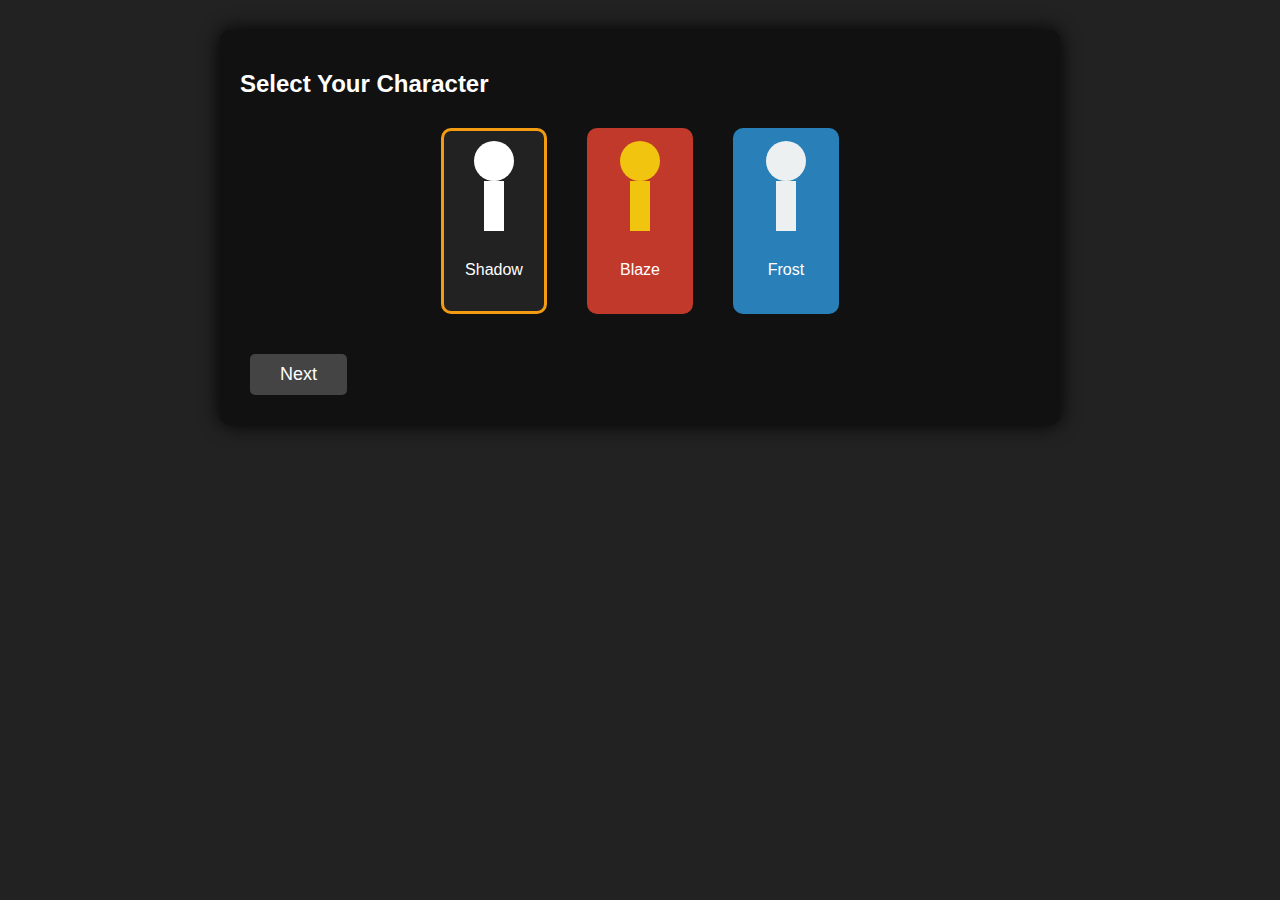
<file: src/sites/fighting_game.html>
<!DOCTYPE html>
<html lang="en">
<head>
    <meta charset="UTF-8">
    <title>Shadow Fight Game</title>
    <style>
        body { background: #222; color: #fff; font-family: Arial, sans-serif; margin: 0; }
        #gameContainer { width: 800px; margin: 30px auto; background: #111; border-radius: 10px; box-shadow: 0 0 20px #000; padding: 20px; }
        .screen { display: none; }
        .active { display: block; }
        .character-list { display: flex; justify-content: center; gap: 40px; margin: 30px 0; }
        .character { width: 100px; height: 180px; background: #333; border-radius: 10px; display: flex; flex-direction: column; align-items: center; cursor: pointer; border: 3px solid transparent; transition: border 0.2s; }
        .character.selected { border: 3px solid #f39c12; }
        .character span { margin-top: 10px; }
        .option-btn { padding: 10px 30px; font-size: 18px; margin: 10px; border: none; border-radius: 5px; background: #444; color: #fff; cursor: pointer; }
        .option-btn:hover { background: #f39c12; }
        #gameCanvas { background: #222; display: block; margin: 0 auto; border-radius: 10px; }
        #info { text-align: center; margin: 10px 0; }
    </style>
</head>
<body>
    <div id="gameContainer">
        <!-- Character Selection Screen -->
        <div id="charSelectScreen" class="screen active">
            <h2>Select Your Character</h2>
            <div class="character-list" id="charList1"></div>
            <button class="option-btn" id="charSelectNext">Next</button>
        </div>
        <!-- Player 2 Option Screen -->
        <div id="player2Screen" class="screen">
            <h2>Choose Opponent</h2>
            <button class="option-btn" id="p2Human">2nd Player</button>
            <button class="option-btn" id="p2AI">AI Opponent</button>
        </div>
        <!-- Game Screen -->
        <div id="gameScreen" class="screen">
            <div id="info"></div>
            <canvas id="gameCanvas" width="700" height="300"></canvas>
            <div style="text-align:center; margin-top:10px;">
                <span>Player 1: W/A/S/D = Move, F = Punch, G = Kick</span><br>
                <span id="p2Controls"></span>
            </div>
            <button class="option-btn" id="restartBtn" style="display:none;">Restart</button>
        </div>
    </div>
    <script>
        // Character Data
        const characters = [
            { name: "Shadow", color: "#222", accent: "#fff" },
            { name: "Blaze", color: "#c0392b", accent: "#f1c40f" },
            { name: "Frost", color: "#2980b9", accent: "#ecf0f1" }
        ];

        // State
        let player1Char = 0, player2Char = 1, isAI = false, gameActive = false;

        // DOM Elements
        const charSelectScreen = document.getElementById('charSelectScreen');
        const charList1 = document.getElementById('charList1');
        const charSelectNext = document.getElementById('charSelectNext');
        const player2Screen = document.getElementById('player2Screen');
        const p2Human = document.getElementById('p2Human');
        const p2AI = document.getElementById('p2AI');
        const gameScreen = document.getElementById('gameScreen');
        const gameCanvas = document.getElementById('gameCanvas');
        const ctx = gameCanvas.getContext('2d');
        const info = document.getElementById('info');
        const restartBtn = document.getElementById('restartBtn');
        const p2Controls = document.getElementById('p2Controls');

        // Character Selection UI
        function renderCharList(container, selectedIdx, onSelect) {
            container.innerHTML = '';
            characters.forEach((char, idx) => {
                const div = document.createElement('div');
                div.className = 'character' + (selectedIdx === idx ? ' selected' : '');
                div.style.background = char.color;
                div.innerHTML = `<svg width="60" height="120">
                    <circle cx="30" cy="30" r="20" fill="${char.accent}" />
                    <rect x="20" y="50" width="20" height="50" fill="${char.accent}" />
                </svg>
                <span>${char.name}</span>`;
                div.onclick = () => onSelect(idx);
                container.appendChild(div);
            });
        }

        let char1Selected = 0;
        renderCharList(charList1, char1Selected, idx => {
            char1Selected = idx;
            renderCharList(charList1, char1Selected, idx2 => {
                char1Selected = idx2;
                renderCharList(charList1, char1Selected, arguments.callee);
            });
        });

        charSelectNext.onclick = () => {
            player1Char = char1Selected;
            player2Char = (player1Char + 1) % characters.length;
            charSelectScreen.classList.remove('active');
            player2Screen.classList.add('active');
        };

        p2Human.onclick = () => {
            isAI = false;
            startGame();
        };
        p2AI.onclick = () => {
            isAI = true;
            startGame();
        };

        function startGame() {
            player2Screen.classList.remove('active');
            gameScreen.classList.add('active');
            p2Controls.innerText = isAI
                ? "AI controls Player 2"
                : "Player 2: I/J/K/L = Move, ; = Punch, ' = Kick";
            restartBtn.style.display = "none";
            initGame();
        }

        // Game Logic
        let players, keys, winner, lastUpdate;

        function initGame() {
            players = [
                {
                    ...characters[player1Char],
                    x: 100, y: 200, vx: 0, vy: 0, dir: 1, hp: 100,
                    attacking: false, attackType: null, attackTimer: 0,
                    controls: { left: 'a', right: 'd', up: 'w', down: 's', punch: 'f', kick: 'g' }
                },
                {
                    ...characters[player2Char],
                    x: 600, y: 200, vx: 0, vy: 0, dir: -1, hp: 100,
                    attacking: false, attackType: null, attackTimer: 0,
                    controls: isAI ? null : { left: 'j', right: 'l', up: 'i', down: 'k', punch: ';', kick: "'" }
                }
            ];
            keys = {};
            winner = null;
            lastUpdate = performance.now();
            gameActive = true;
            info.innerText = '';
            requestAnimationFrame(gameLoop);
        }

        document.addEventListener('keydown', e => {
            keys[e.key] = true;
        });
        document.addEventListener('keyup', e => {
            keys[e.key] = false;
        });

        function gameLoop(ts) {
            if (!gameActive) return;
            let dt = Math.min((ts - lastUpdate) / 16, 2);
            lastUpdate = ts;
            updatePlayers(dt);
            renderGame();
            if (!winner) requestAnimationFrame(gameLoop);
        }

        function updatePlayers(dt) {
            players.forEach((p, idx) => {
                // Movement
                let c = p.controls;
                if (c) {
                    p.vx = 0;
                    if (keys[c.left]) { p.vx = -3 * p.dir; }
                    if (keys[c.right]) { p.vx = 3 * p.dir; }
                    if (keys[c.up]) { p.y -= 3; }
                    if (keys[c.down]) { p.y += 3; }
                    // Punch
                    if (keys[c.punch] && !p.attacking && p.attackTimer <= 0) {
                        p.attacking = true;
                        p.attackType = 'punch';
                        p.attackTimer = 15;
                    }
                    // Kick
                    if (keys[c.kick] && !p.attacking && p.attackTimer <= 0) {
                        p.attacking = true;
                        p.attackType = 'kick';
                        p.attackTimer = 18;
                    }
                } else if (isAI && idx === 1) {
                    // Simple AI: move towards player, randomly punch or kick if close
                    let p1 = players[0];
                    if (Math.abs(p.x - p1.x) > 60) {
                        p.vx = (p.x > p1.x) ? -2 : 2;
                    } else {
                        p.vx = 0;
                        if (!p.attacking && p.attackTimer <= 0) {
                            p.attacking = true;
                            p.attackType = Math.random() < 0.5 ? 'punch' : 'kick';
                            p.attackTimer = p.attackType === 'punch' ? 15 : 18;
                        }
                    }
                }
                p.x += p.vx * dt;
                p.y = Math.max(180, Math.min(220, p.y));
                // Attack logic
                if (p.attacking) {
                    p.attackTimer -= dt;
                    if (p.attackTimer <= 0) {
                        p.attacking = false;
                        p.attackTimer = 30; // cooldown
                        // Check hit
                        let opp = players[1 - idx];
                        let attackOffset = p.attackType === 'kick' ? 40 : 30;
                        let attackRange = p.attackType === 'kick' ? 50 : 40;
                        let attackDamage = p.attackType === 'kick' ? 20 : 15;
                        if (Math.abs(p.x + attackOffset * p.dir - opp.x) < attackRange && Math.abs(p.y - opp.y) < 40) {
                            opp.hp -= attackDamage;
                            if (opp.hp <= 0) {
                                winner = idx;
                                endGame();
                            }
                        }
                        p.attackType = null;
                    }
                } else if (p.attackTimer > 0) {
                    p.attackTimer -= dt;
                }
                // Boundaries
                p.x = Math.max(40, Math.min(660, p.x));
            });
        }

        function renderGame() {
            ctx.clearRect(0, 0, gameCanvas.width, gameCanvas.height);
            // Draw ground
            ctx.fillStyle = "#333";
            ctx.fillRect(0, 250, 700, 50);
            // Draw players
            players.forEach((p, idx) => {
                ctx.save();
                ctx.translate(p.x, p.y);
                ctx.scale(p.dir, 1);
                // Shadow
                ctx.beginPath();
                ctx.ellipse(0, 50, 25, 8, 0, 0, Math.PI * 2);
                ctx.fillStyle = "#000a";
                ctx.fill();
                // Body
                ctx.beginPath();
                ctx.arc(0, 0, 22, 0, Math.PI * 2);
                ctx.fillStyle = p.accent;
                ctx.fill();
                ctx.fillStyle = p.color;
                ctx.fillRect(-10, 22, 20, 40);
                // Arms (punch)
                ctx.strokeStyle = p.accent;
                ctx.lineWidth = 6;
                ctx.beginPath();
                ctx.moveTo(0, 30);
                if (p.attacking && p.attackType === 'punch') {
                    ctx.lineTo(35, 40);
                } else {
                    ctx.lineTo(20, 40);
                }
                ctx.moveTo(0, 30);
                ctx.lineTo(-20, 40);
                ctx.stroke();
                // Legs (kick)
                ctx.strokeStyle = p.accent;
                ctx.lineWidth = 6;
                ctx.beginPath();
                ctx.moveTo(0, 62);
                if (p.attacking && p.attackType === 'kick') {
                    ctx.lineTo(40, 80);
                } else {
                    ctx.lineTo(15, 80);
                }
                ctx.moveTo(0, 62);
                ctx.lineTo(-15, 80);
                ctx.stroke();
                // Name
                ctx.fillStyle = "#fff";
                ctx.font = "bold 14px Arial";
                ctx.textAlign = "center";
                ctx.fillText(p.name, 0, -30);
                ctx.restore();
                // HP Bar
                ctx.fillStyle = "#fff";
                ctx.fillRect(40 + idx * 500, 20, 160, 18);
                ctx.fillStyle = "#e74c3c";
                ctx.fillRect(40 + idx * 500, 20, Math.max(0, p.hp) * 1.6, 18);
                ctx.strokeStyle = "#000";
                ctx.strokeRect(40 + idx * 500, 20, 160, 18);
            });
        }

        function endGame() {
            gameActive = false;
            info.innerHTML = `<h2>${players[winner].name} Wins!</h2>`;
            restartBtn.style.display = "inline-block";
        }

        restartBtn.onclick = () => {
            gameScreen.classList.remove('active');
            charSelectScreen.classList.add('active');
            renderCharList(charList1, 0, idx => {
                char1Selected = idx;
                renderCharList(charList1, char1Selected, arguments.callee);
            });
        };
    </script>
</body>
</html>
</file>
